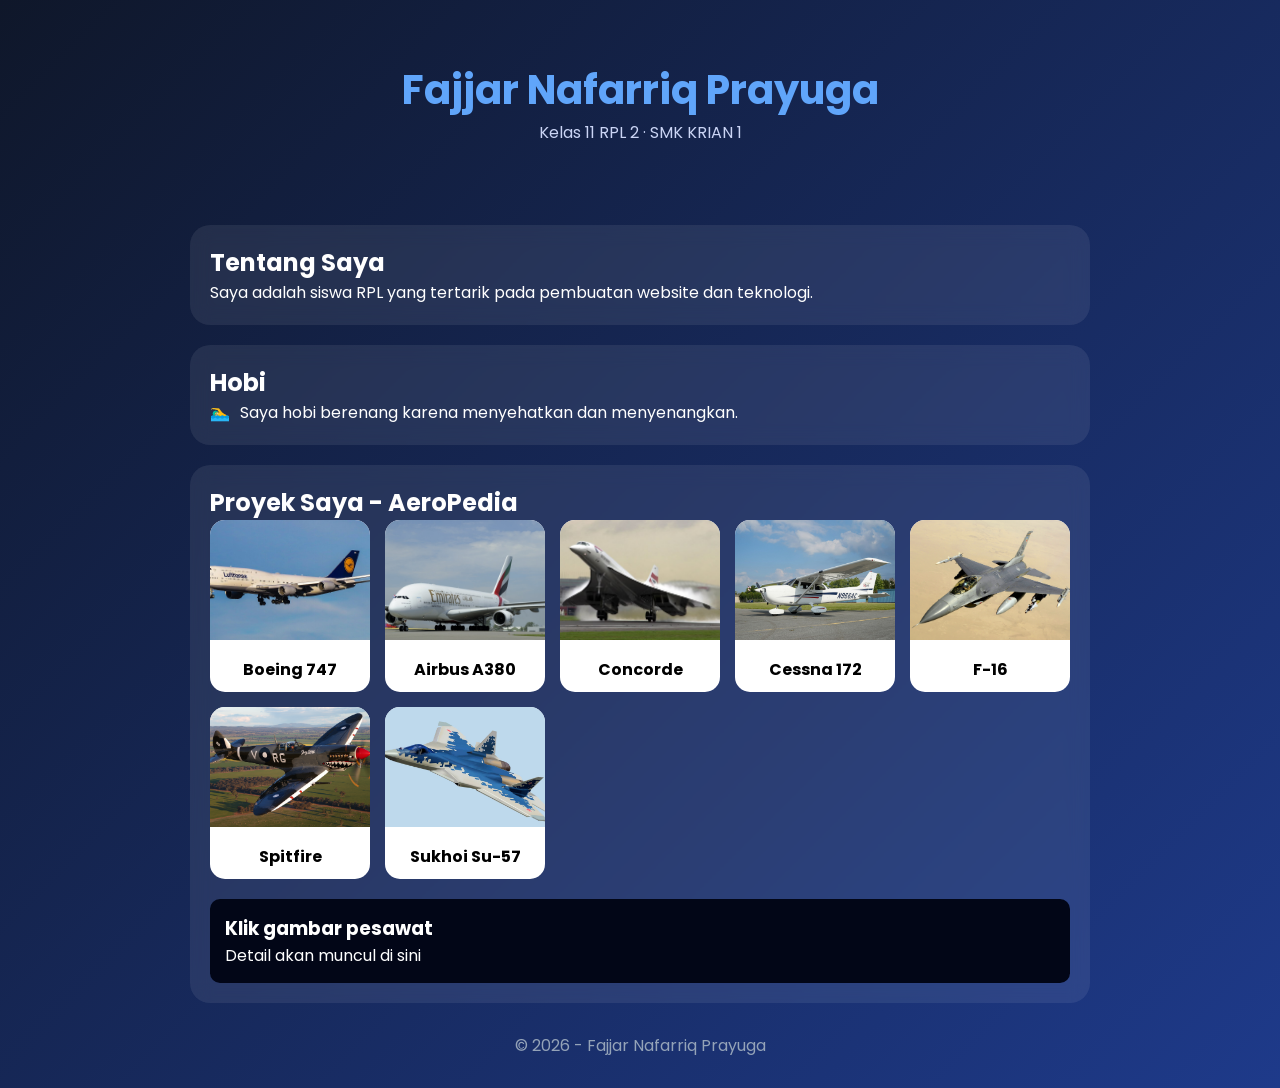
<file: index.html>
<!DOCTYPE html>
<html lang="id">
<head>
  <meta charset="UTF-8">
  <meta name="viewport" content="width=device-width, initial-scale=1.0">
  <title>Portofolio Fajjar</title>

  <!-- HUBUNGKAN CSS -->
  <link rel="stylesheet" href="style.css">
</head>
<body>

<!-- PROFIL -->
<section class="hero">
  <h1>Fajjar Nafarriq Prayuga</h1>
  <p>Kelas 11 RPL 2 · SMK KRIAN 1</p>
</section>

<section class="card">
  <h2>Tentang Saya</h2>
  <p>Saya adalah siswa RPL yang tertarik pada pembuatan website dan teknologi.</p>
</section>

<section class="card">
  <h2>Hobi</h2>
  <div class="hobby">
    <span>🏊‍♂️</span>
    <p>Saya hobi berenang karena menyehatkan dan menyenangkan.</p>
  </div>
</section>

<!-- PROJECT -->
<section class="card">
  <h2>Proyek Saya - AeroPedia</h2>

  <div class="gallery-grid">
    <div class="plane-card" data-plane="boeing747">
      <img src="Boeing_747.jpg">
      <div class="plane-name">Boeing 747</div>
    </div>

    <div class="plane-card" data-plane="a380">
      <img src="P.jpg">
      <div class="plane-name">Airbus A380</div>
    </div>

    <div class="plane-card" data-plane="concorde">
      <img src="c.jpg">
      <div class="plane-name">Concorde</div>
    </div>

    <div class="plane-card" data-plane="cessna172">
      <img src="s.jpg">
      <div class="plane-name">Cessna 172</div>
    </div>

    <div class="plane-card" data-plane="f16">
      <img src="F.jpg">
      <div class="plane-name">F-16</div>
    </div>

    <div class="plane-card" data-plane="spitfire">
      <img src="R.jpg">
      <div class="plane-name">Spitfire</div>
    </div>

    <div class="plane-card" data-plane="su57">
      <img src="sugoi.jpg">
      <div class="plane-name">Sukhoi Su-57</div>
    </div>
  </div>

  <div class="info-panel">
    <h3 id="planeTitle">Klik gambar pesawat</h3>
    <p id="detailDescription">Detail akan muncul di sini</p>
  </div>
</section>

<footer>
  © 2026 - Fajjar Nafarriq Prayuga
</footer>

<script>
const data = {
  boeing747: "Pesawat jumbo pertama di dunia.",
  a380: "Pesawat terbesar di dunia.",
  concorde: "Pesawat supersonik tercepat.",
  cessna172: "Pesawat latih populer.",
  f16: "Jet tempur modern.",
  spitfire: "Pesawat perang legendaris.",
  su57: "Jet tempur generasi 5."
};

document.querySelectorAll(".plane-card").forEach(card => {
  card.addEventListener("click", () => {
    const key = card.getAttribute("data-plane");
    document.getElementById("planeTitle").innerText = key.toUpperCase();
    document.getElementById("detailDescription").innerText = data[key];
  });
});
</script>

</body>
</html>
</file>
<file: style.css>
@import url('https://fonts.googleapis.com/css2?family=Poppins:wght@300;500;700&display=swap');

* {
  margin: 0;
  padding: 0;
  box-sizing: border-box;
  font-family: 'Poppins', sans-serif;
}

body {
  background: linear-gradient(135deg, #0f172a, #1e3a8a);
  color: white;
}

/* HERO */
.hero {
  text-align: center;
  padding: 60px 20px;
}

.hero h1 {
  font-size: 2.5rem;
  color: #60a5fa;
}

.hero p {
  color: #cbd5f5;
}

/* CARD */
.card {
  max-width: 900px;
  margin: 20px auto;
  background: rgba(255,255,255,0.08);
  padding: 20px;
  border-radius: 20px;
  backdrop-filter: blur(10px);
}

/* HOBI */
.hobby {
  display: flex;
  gap: 10px;
  align-items: center;
}

/* GRID */
.gallery-grid {
  display: grid;
  grid-template-columns: repeat(auto-fit, minmax(150px, 1fr));
  gap: 15px;
}

.plane-card {
  background: white;
  color: black;
  border-radius: 15px;
  overflow: hidden;
  cursor: pointer;
  transition: 0.3s;
}

.plane-card:hover {
  transform: scale(1.05);
}

.plane-card img {
  width: 100%;
  height: 120px;
  object-fit: cover;
}

.plane-name {
  text-align: center;
  padding: 10px;
  font-weight: bold;
}

/* PANEL */
.info-panel {
  margin-top: 20px;
  background: #020617;
  padding: 15px;
  border-radius: 10px;
}

/* FOOTER */
footer {
  text-align: center;
  margin: 30px;
  color: #94a3b8;
}
</file>
